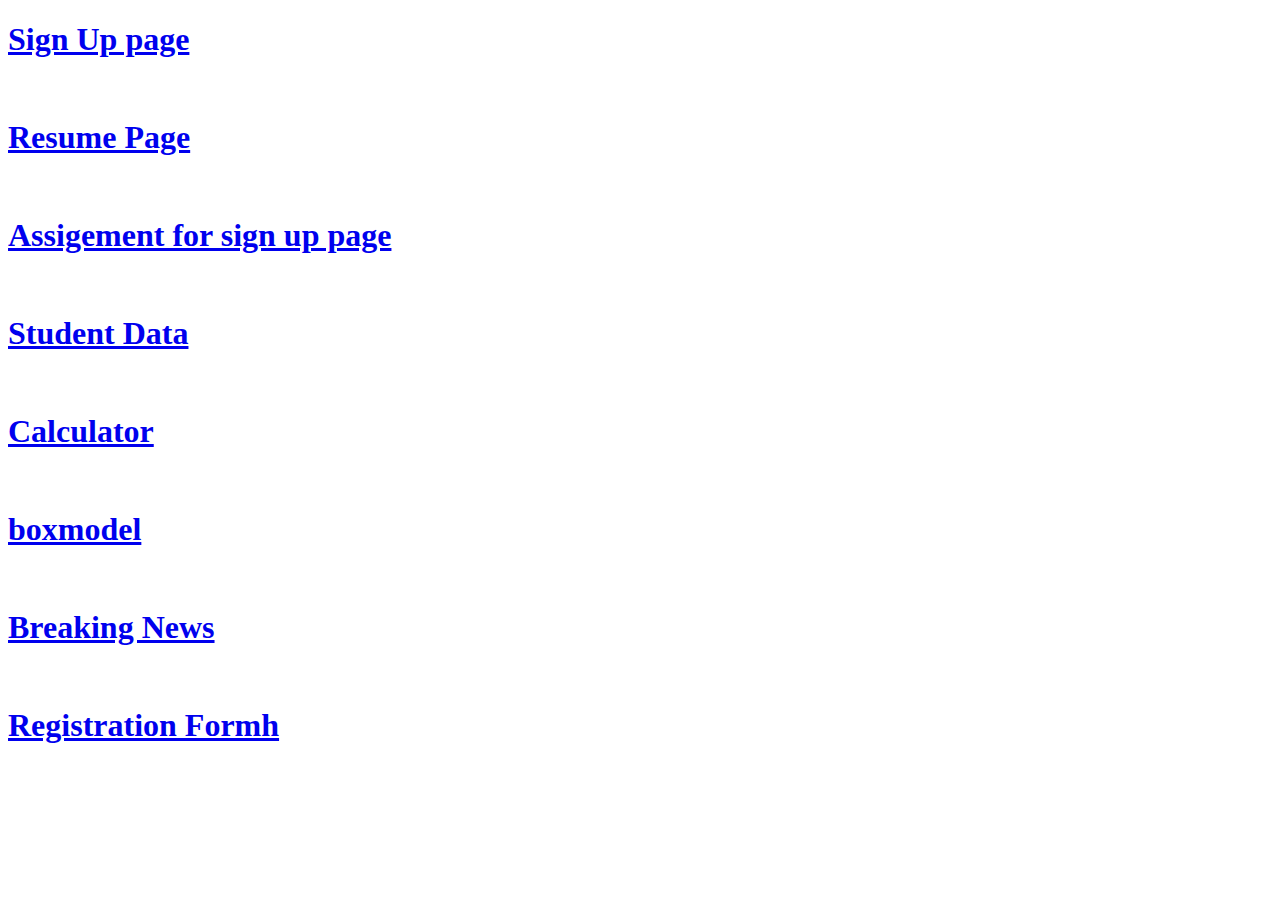
<file: index.html>
<!DOCTYPE html>
<html lang="en">

<head>
    <meta charset="UTF-8">
    <meta name="viewport" content="width=device-width, initial-scale=1.0">
    <title>Form Tags</title>
</head>

<body>
    <a href="form.html">
        <h1>Sign Up page</h1>
    </a>
    <br>
    <a href="Resume.html">
    <h1>Resume Page</h1>
</a>
    <br>
    <a href="form-tag.html">
    <h1>Assigement for sign up page</h1>
</a>
<br>
<a href="student.html">
<h1>Student Data</h1>
</a>
<br>
<a href="calculator.html">
    <h1>Calculator</h1>
</a>
<br>
<a href="boxmodel.html">
    <h1>boxmodel</h1>
</a>
</body>
<br>
<a href="assigement.html">
    <h1>Breaking News </h1></a>
    <br>
<a href="prithvi.html">
    <h1>Registration Formh</h1>
</a>
</html>
</file>
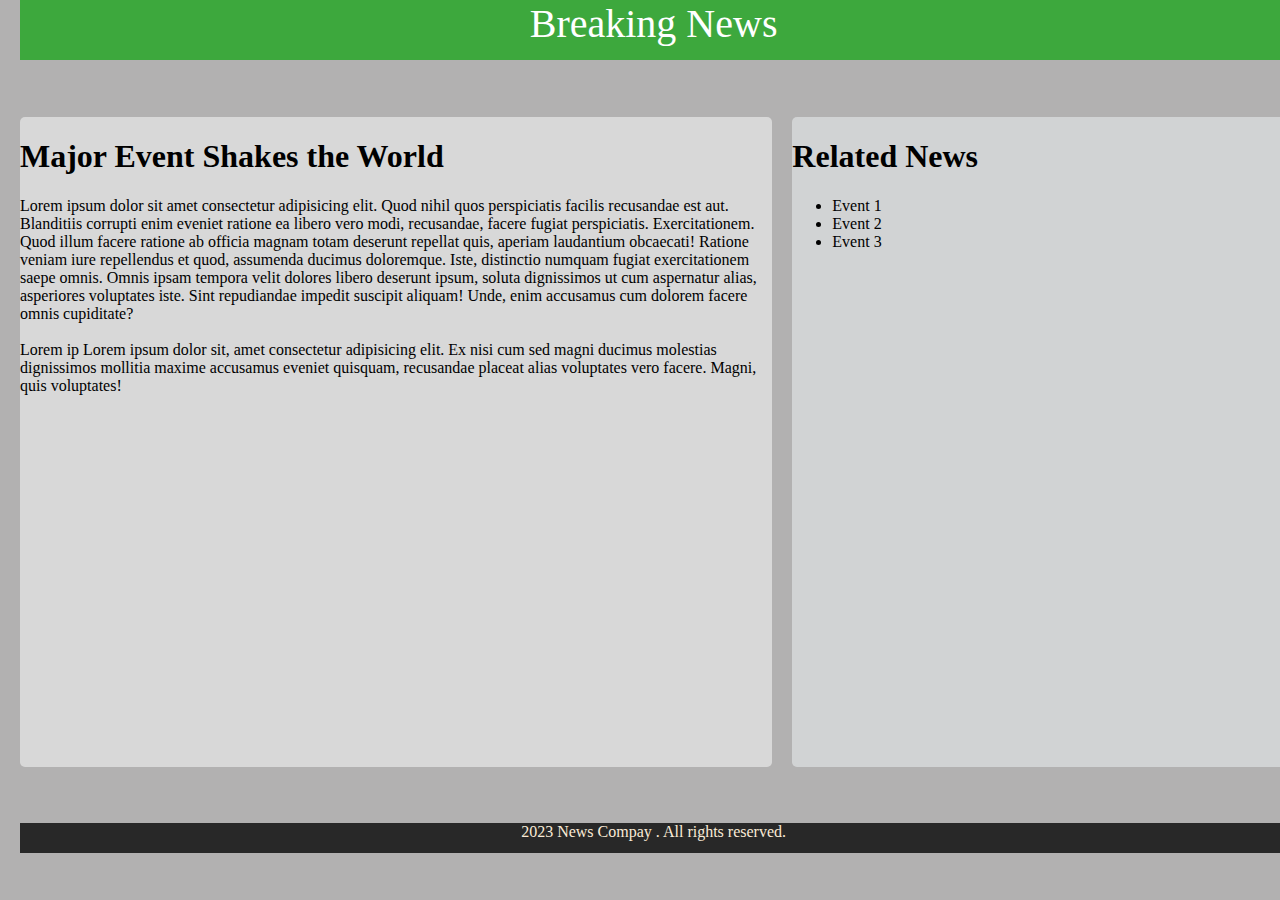
<file: assigement.html>
<!DOCTYPE html>
<html lang="en">

<head>
    <meta charset="UTF-8">
    <meta name="viewport" content="width=device-width, initial-scale=1.0">
    <title>Document</title>
    <style>
        body {
            height: 100vh;
            width: 100vw;
            margin: 0;
        }

        .main-container {
            height: 100%;
            width: 99%;
            display: grid;
            grid-template-columns: 1fr 1fr 1fr 1fr 1fr;
            background-color: rgb(178, 177, 177);
            column-gap: 20px;
            row-gap: 10px;
            padding-left: 20px;
            padding-right: 20px;
        }

        .header {
            width: 100%;
            height: 60px;
            background-color: rgb(61, 168, 61);
            grid-column: 1/ span 5;
            text-align: center;
            color: white;
            font-size: 40px;
        }

        .box-one {
            width: 100%;
            height: 650px;
            background-color: rgb(216, 216, 216);
            grid-column: 1/ span 3;
            border-radius: 2px;
            border-radius: 5px;
        }

        .box-two {
            width: 100%;
            height: 650px;
            background-color: rgb(209, 211, 212);
            grid-column: 4/ span 2;
            border-radius: 5px;


        }

        .footer {
            width: 100%;
            height: 30px;
            background-color: rgb(40, 40, 40);
            grid-column: 1 / span 5;
            align-items: center;
            text-align: center;
            color: antiquewhite;

        }
    </style>
</head>

<body>

    <div class="main-container">
        <div class="header">Breaking News</div>
        <div class="box-one">
            <h1>Major Event Shakes the World</h1> Lorem ipsum dolor sit amet consectetur adipisicing elit. Quod nihil
            quos
            perspiciatis facilis recusandae est aut. Blanditiis corrupti enim eveniet ratione ea libero vero modi,
            recusandae, facere fugiat perspiciatis. Exercitationem.
            Quod illum facere ratione ab officia magnam totam deserunt repellat quis, aperiam laudantium obcaecati!
            Ratione veniam iure repellendus et quod, assumenda ducimus doloremque. Iste, distinctio numquam fugiat
            exercitationem saepe omnis.
            Omnis ipsam tempora velit dolores libero deserunt ipsum, soluta dignissimos ut cum aspernatur alias,
            asperiores voluptates iste. Sint repudiandae impedit suscipit aliquam! Unde, enim accusamus cum dolorem
            facere omnis cupiditate?

            <br />
            <br />
            Lorem ip
            Lorem ipsum dolor sit, amet consectetur adipisicing elit. Ex nisi cum sed magni ducimus molestias
            dignissimos mollitia maxime accusamus eveniet quisquam, recusandae placeat alias voluptates vero facere.
            Magni, quis voluptates!


        </div>
        <div class="box-two">
            <h1>Related News</h1>
            <ul>
                <li>Event 1</li>
                <li>Event 2</li>
                <li>Event 3</li>
            </ul>
        </div>
        <div class="footer">
            2023 News Compay . All rights reserved.
        </div>
    </div>
</body>

</html>
</file>
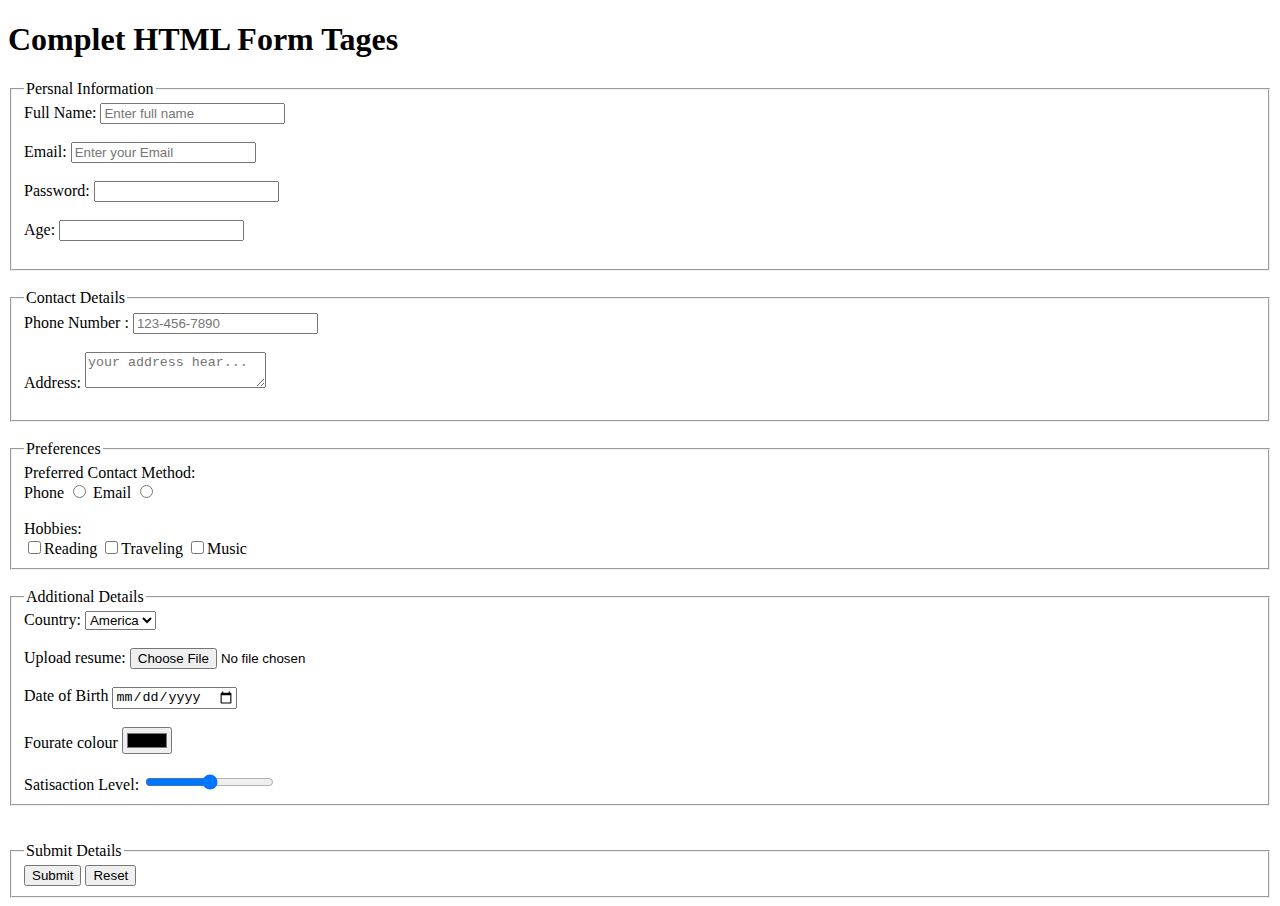
<file: form-tag.html>
<!DOCTYPE html>
<html lang="en">

<head>
    <meta charset="UTF-8">
    <meta name="viewport" content="width=device-width, initial-scale=1.0">
    <title>Document</title>
</head>

<body>
    <h1>Complet HTML Form Tages</h1>
    <form>
        <fieldset>
            <legend>Persnal Information</legend>
            <label > Full Name:</label>
            <input type="text" placeholder="Enter full name">
            <br><br>
            <label>Email:</label>
            <input type="text" placeholder="Enter your Email">
            <br><br>
            <label>Password:</label>
            <input type="text">
            <br><br>
            <label>Age:</label>
            <input type="text">
            <br><br>
        </fieldset>
        <br>
        <fieldset>
            <legend>Contact Details</legend>
        <label>Phone Number :</label>
        <input type="text" placeholder="123-456-7890">
        <br><br>
        <label>Address:</label>
        <textarea placeholder="your address hear..."></textarea>
        <br><br>
    </fieldset>
    <br>
    <fieldset>
        
        <legend>Preferences</legend>
    <label>Preferred Contact Method:</label>
    <br>
    <label>Phone</label>
        <input type="radio" name="gender">
        <label>Email</label>
        <input type="radio" name="gender">
    <br><br>
    <label>Hobbies:</label>
    <br>
    <input type="checkbox" name="Cricket" value="Cricket"><label>Reading</label>

    
    <input type="checkbox" name="Football" value="Football"><label>Traveling</label>
    
    <input type="checkbox" name="kabaddi" value="kabaddi"><label>Music</label>
    <br>
</fieldset>
<br>
<fieldset>
    <legend>Additional Details</legend>
    <label>Country:</label >
    <select >
        <label ></label placeholder="Enter">
        <option >America</option>
        <option>India</option>
        <option>Europe</option>
        <option>Canade</option>
    </select>
    <br><br>
    <label >Upload resume: </label>
    <input type="file">
    <br><br>
    <label>Date of Birth</label>
    <input type="date">
    <br><br>
    <label >Fourate colour</label>
    <input type="color">
    <br><br>
    <label>Satisaction Level:</label>
    <input type="range">
</fieldset>
<br>
<br>
<fieldset>
    <legend>Submit Details</legend>
    <input type="submit">
    <input type="reset">
</fieldset>
    </form>

</body>

</html>
</file>
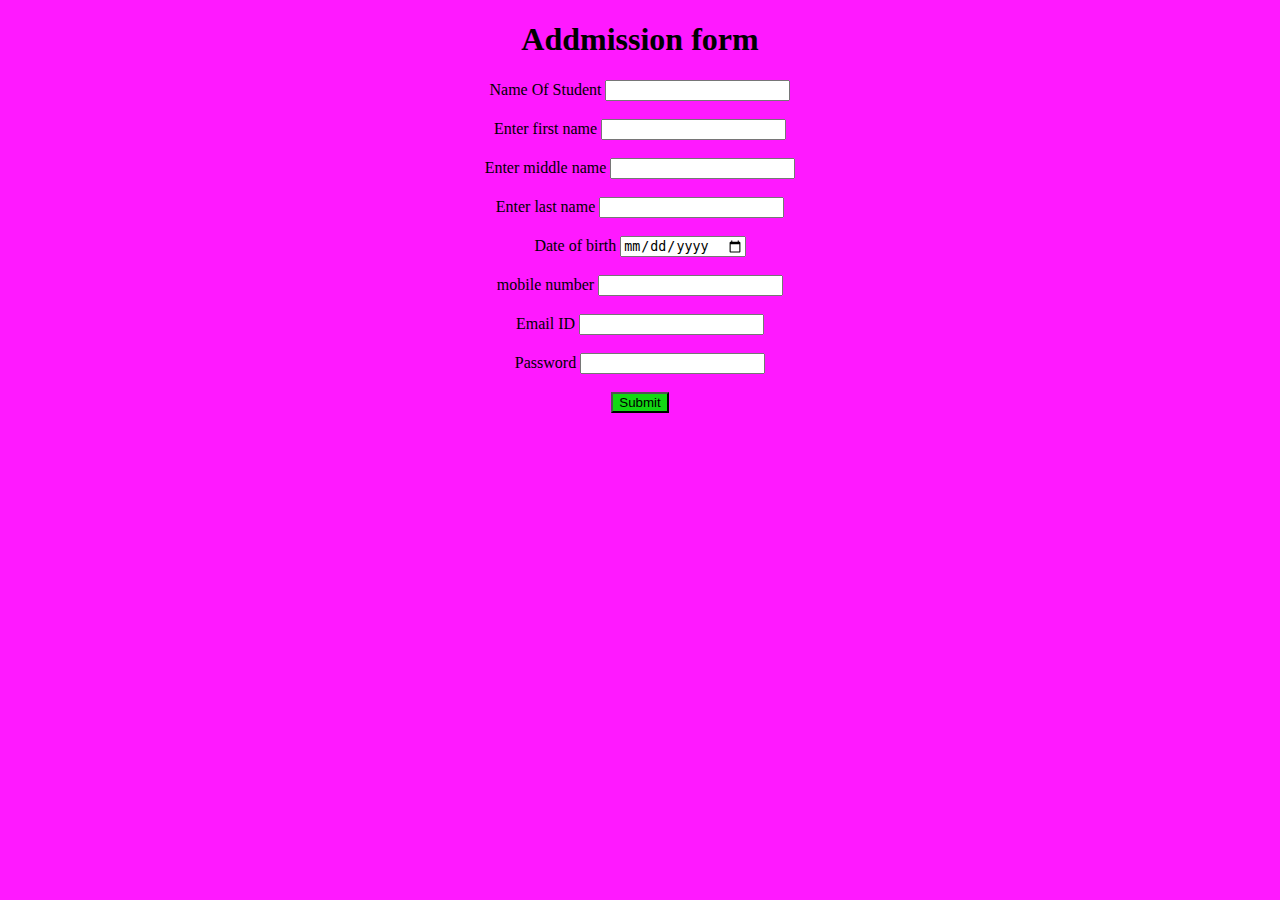
<file: form.html>
<!DOCTYPE html>
<html lang="en">

<head>
    <meta charset="UTF-8">
    <meta name="viewport" content="width=device-width, initial-scale=1.0">
    <title>Document</title>
    <style>
        body {
            text-align: center;
            background-color: rgb(255, 25, 255);
        }
        .one{
           background-color: rgb(19, 217, 19);
        }
    </style>
</head>

<body>
    <form>
        <h1>Addmission form</h1>

        <label>Name Of Student</label>
        <input type="text">
        <br>
        <br>
        <label>Enter first name</label>
        <input type="text">
        <br>
        <br>
        <label>Enter middle name </label>
        <input type="text">
        <br><br>
        <label>Enter last name</label>
        <input type="text">
        <br><br>
        <label>Date of birth</label>
        <input type="date">
        <br><br>
        <label>mobile number</label>
        <input type="munber">
        <br><br>
        <label>Email ID</label>
        <input type="text">
        <br><br>
        <label>Password</label>
        <input type="password">
        <br><br>
        <input type="submit" class="one">
    </form>
</body>

</html>
</file>
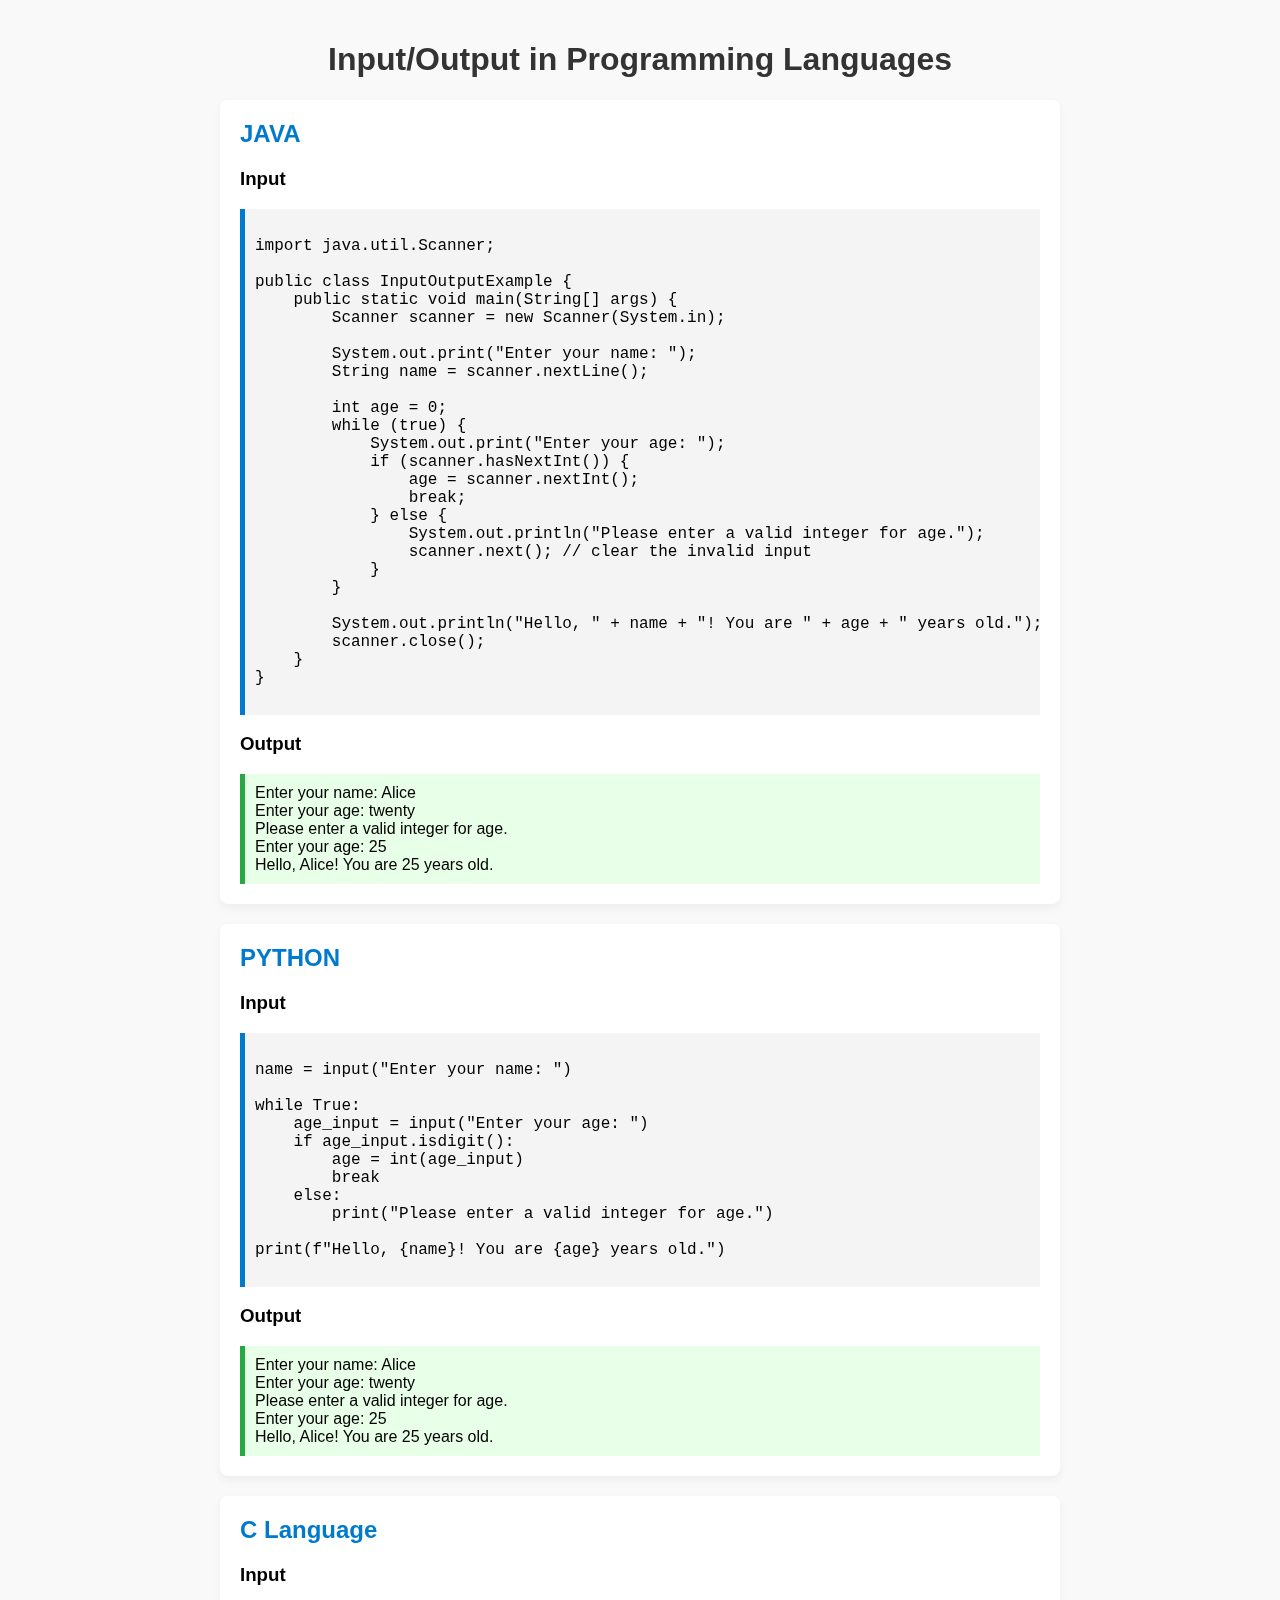
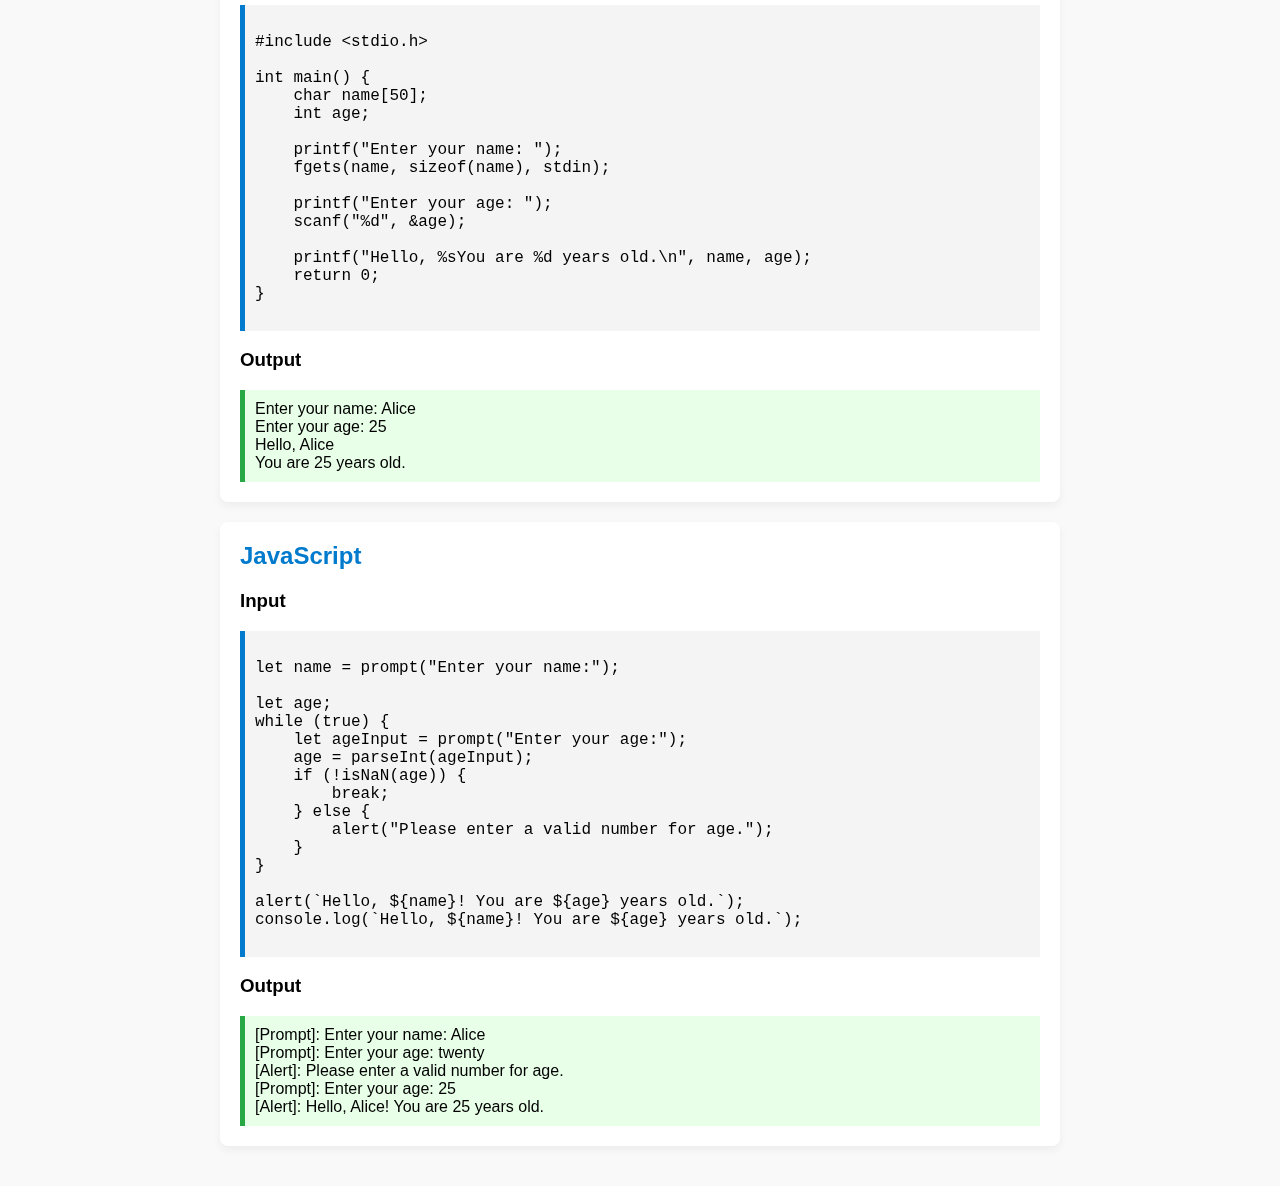
<file: inputoutput.html>
<!DOCTYPE html>
<html lang="en">
<head>
  <meta charset="UTF-8" />
  <meta name="viewport" content="width=device-width, initial-scale=1.0"/>
  <title>Input/Output in Programming Languages</title>
  <style>
    body {
      font-family: 'Segoe UI', Tahoma, Geneva, Verdana, sans-serif;
      background: #f9f9f9;
      margin: 0;
      padding: 20px;
    }
    h1 {
      text-align: center;
      color: #333;
    }
    .lang-card {
      background: #fff;
      border-radius: 8px;
      box-shadow: 0 4px 8px rgba(0,0,0,0.05);
      margin: 20px auto;
      padding: 20px;
      max-width: 800px;
    }
    .lang-card h2 {
      color: #007acc;
      margin-top: 0;
    }
    pre {
      background: #f4f4f4;
      padding: 10px;
      overflow-x: auto;
      border-left: 5px solid #007acc;
    }
    code {
      font-family: 'Courier New', Courier, monospace;
    }
    .output {
      background: #e8ffe8;
      padding: 10px;
      border-left: 5px solid #28a745;
    }
  </style>
</head>
<body>

  <h1>Input/Output in Programming Languages</h1>

  <div class="lang-card">
    <h2>JAVA</h2>
    <h3>Input</h3>
    <pre><code>
import java.util.Scanner;

public class InputOutputExample {
    public static void main(String[] args) {
        Scanner scanner = new Scanner(System.in);

        System.out.print("Enter your name: ");
        String name = scanner.nextLine();

        int age = 0;
        while (true) {
            System.out.print("Enter your age: ");
            if (scanner.hasNextInt()) {
                age = scanner.nextInt();
                break;
            } else {
                System.out.println("Please enter a valid integer for age.");
                scanner.next(); // clear the invalid input
            }
        }

        System.out.println("Hello, " + name + "! You are " + age + " years old.");
        scanner.close();
    }
}
    </code></pre>
    <h3>Output</h3>
    <div class="output">
      Enter your name: Alice<br>
      Enter your age: twenty<br>
      Please enter a valid integer for age.<br>
      Enter your age: 25<br>
      Hello, Alice! You are 25 years old.
    </div>
  </div>

  <div class="lang-card">
    <h2>PYTHON</h2>
    <h3>Input</h3>
    <pre><code>
name = input("Enter your name: ")

while True:
    age_input = input("Enter your age: ")
    if age_input.isdigit():
        age = int(age_input)
        break
    else:
        print("Please enter a valid integer for age.")

print(f"Hello, {name}! You are {age} years old.")
    </code></pre>
    <h3>Output</h3>
    <div class="output">
      Enter your name: Alice<br>
      Enter your age: twenty<br>
      Please enter a valid integer for age.<br>
      Enter your age: 25<br>
      Hello, Alice! You are 25 years old.
    </div>
  </div>

  <div class="lang-card">
    <h2>C Language</h2>
    <h3>Input</h3>
    <pre><code>
#include &lt;stdio.h&gt;

int main() {
    char name[50];
    int age;

    printf("Enter your name: ");
    fgets(name, sizeof(name), stdin);

    printf("Enter your age: ");
    scanf("%d", &age);

    printf("Hello, %sYou are %d years old.\n", name, age);
    return 0;
}
    </code></pre>
    <h3>Output</h3>
    <div class="output">
      Enter your name: Alice<br>
      Enter your age: 25<br>
      Hello, Alice<br>
      You are 25 years old.
    </div>
  </div>

  <div class="lang-card">
    <h2>JavaScript</h2>
    <h3>Input</h3>
    <pre><code>
let name = prompt("Enter your name:");

let age;
while (true) {
    let ageInput = prompt("Enter your age:");
    age = parseInt(ageInput);
    if (!isNaN(age)) {
        break;
    } else {
        alert("Please enter a valid number for age.");
    }
}

alert(`Hello, ${name}! You are ${age} years old.`);
console.log(`Hello, ${name}! You are ${age} years old.`);
    </code></pre>
    <h3>Output</h3>
    <div class="output">
      [Prompt]: Enter your name: Alice<br>
      [Prompt]: Enter your age: twenty<br>
      [Alert]: Please enter a valid number for age.<br>
      [Prompt]: Enter your age: 25<br>
      [Alert]: Hello, Alice! You are 25 years old.
    </div>
  </div>

</body>
</html>
</file>
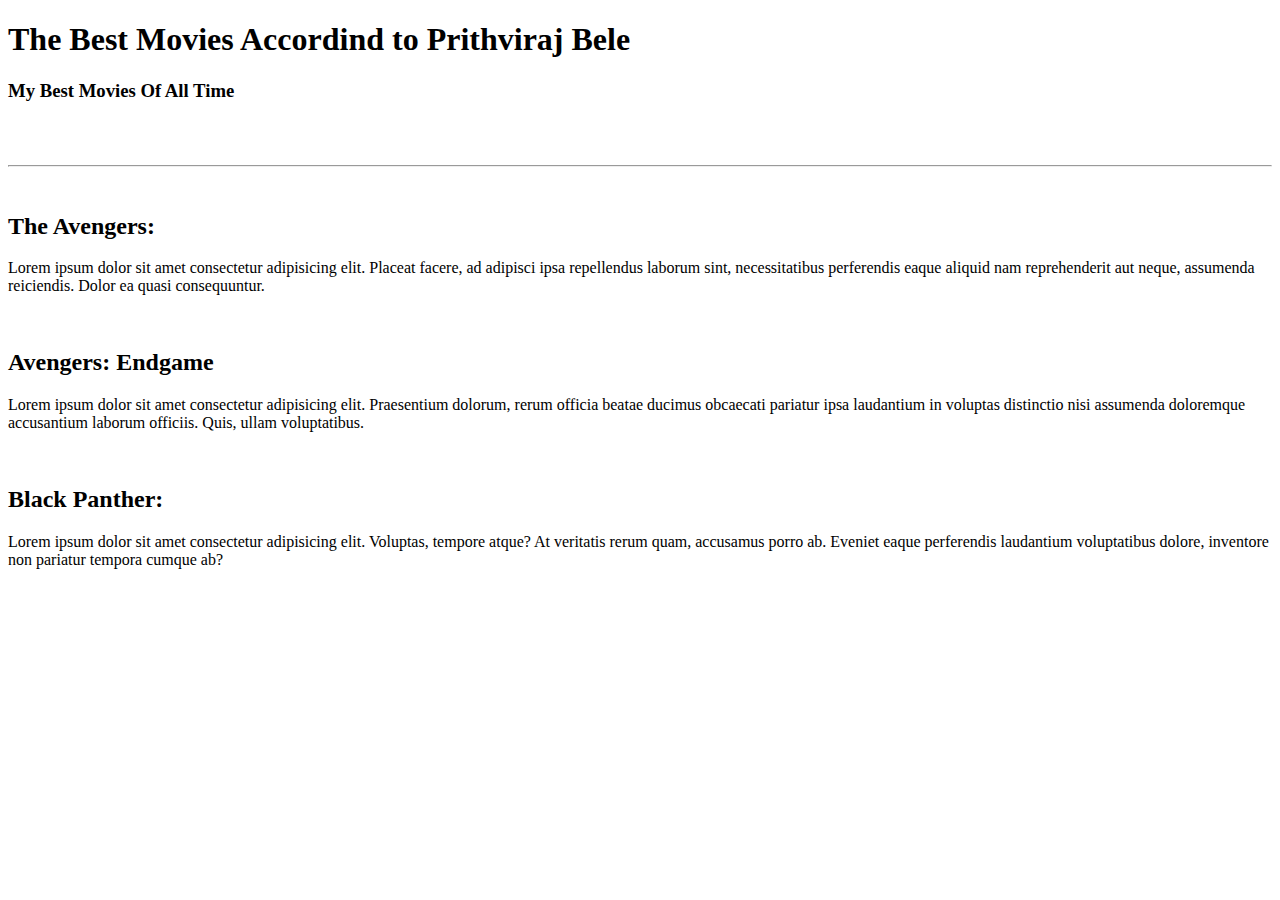
<file: practic.html>
<!DOCTYPE html>
<html lang="en">

<head>
    <meta charset="UTF-8">
    <meta name="viewport" content="width=device-width, initial-scale=1.0">
    <title>Best Movies</title>
    
</head>

<body>
    <h1>The Best Movies Accordind to Prithviraj Bele</h1>
    <h3>My Best Movies Of All Time </h3>
    <br><br>
    <hr>
    <br>    
    <h2>The Avengers:</h2>
    <p>Lorem ipsum dolor sit amet consectetur adipisicing elit. Placeat facere, ad adipisci ipsa repellendus laborum
        sint, necessitatibus perferendis eaque aliquid nam reprehenderit aut neque, assumenda reiciendis. Dolor ea quasi
        consequuntur.</p>
    <br>
    <h2>Avengers: Endgame</h2>
    <p>Lorem ipsum dolor sit amet consectetur adipisicing elit. Praesentium dolorum, rerum officia beatae ducimus
        obcaecati pariatur ipsa laudantium in voluptas distinctio nisi assumenda doloremque accusantium laborum
        officiis. Quis, ullam voluptatibus.</p>
    <br>
    <h2>Black Panther:</h2>
    <p>Lorem ipsum dolor sit amet consectetur adipisicing elit. Voluptas, tempore atque? At veritatis rerum quam,
        accusamus porro ab. Eveniet eaque perferendis laudantium voluptatibus dolore, inventore non pariatur tempora
        cumque ab?</p>
</body>

</html>
</file>
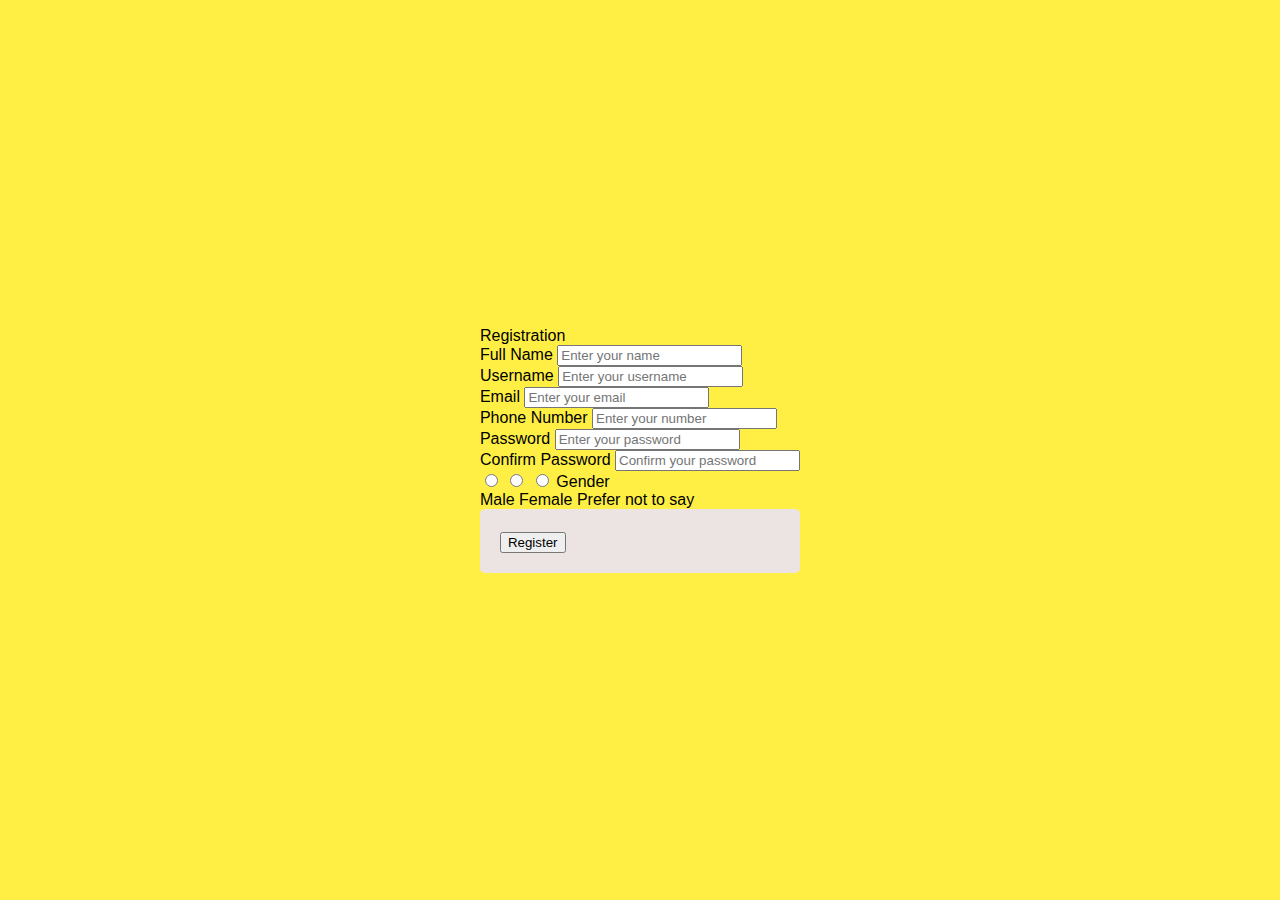
<file: prithvi.html>
<!DOCTYPE html>
<html lang="en" dir="ltr">

<head>
    <meta charset="UTF-8">
    <meta name="viewport" content="width=device-width, initial-scale=1.0">
    <title> Responsive Registration </title>
    <link rel="stylesheet" href="styles.css">
</head>

<body>
    <div class="container">
        <!-- Title section -->
        <div class="title">Registration</div>
        <div class="content">
            <!-- Registration form -->
            <form action="#">
                <div class="user-details">
                    <!-- Input for Full Name --> 

                    <div class="input-box">
                        <span class="details">Full Name</span>
                        <input type="text" placeholder="Enter your name" required>
                    </div>


                    <!-- Input for Username -->
                    <div class="input-box">
                        <span class="details">Username</span>
                        <input type="text" placeholder="Enter your username" required>
                    </div>

                    <!-- Input for Email -->
                    <div class="input-box">
                        <span class="details">Email</span>
                        <input type="text" placeholder="Enter your email" required>
                    </div>
                    <!-- Input for Phone Number -->
                    <div class="input-box">
                        <span class="details">Phone Number</span>
                        <input type="text" placeholder="Enter your number" required>
                    </div>
                    <!-- Input for Password -->
                    <div class="input-box">
                        <span class="details">Password</span>
                        <input type="text" placeholder="Enter your password" required>
                    </div>
                    <!-- Input for Confirm Password -->
                    <div class="input-box">
                        <span class="details">Confirm Password</span>
                        <input type="text" placeholder="Confirm your password" required>
                    </div>
                </div>


                <div class="gender-details">
                    <!-- Radio buttons for gender selection -->
                    <input type="radio" name="gender" id="dot-1">
                    <input type="radio" name="gender" id="dot-2">
                    <input type="radio" name="gender" id="dot-3">
                    <span class="gender-title">Gender</span>
                    <div class="category">
                        <!-- Label for Male -->
                        <label for="dot-1">
                            <span class="dot one"></span>
                            <span class="gender">Male</span>
                        </label>
                        <!-- Label for Female -->
                        <label for="dot-2">
                            <span class="dot two"></span>
                            <span class="gender">Female</span>
                        </label>
                        <!-- Label for Prefer not to say -->
                        <label for="dot-3">
                            <span class="dot three"></span>
                            <span class="gender">Prefer not to say</span>
                        </label>
                    </div>
                </div>

                
                <!-- Submit button -->
                <div class="button">
                    <input type="submit" value="Register">
                </div>
            </form>
        </div>
    </div>
</body>

</html>
</file>
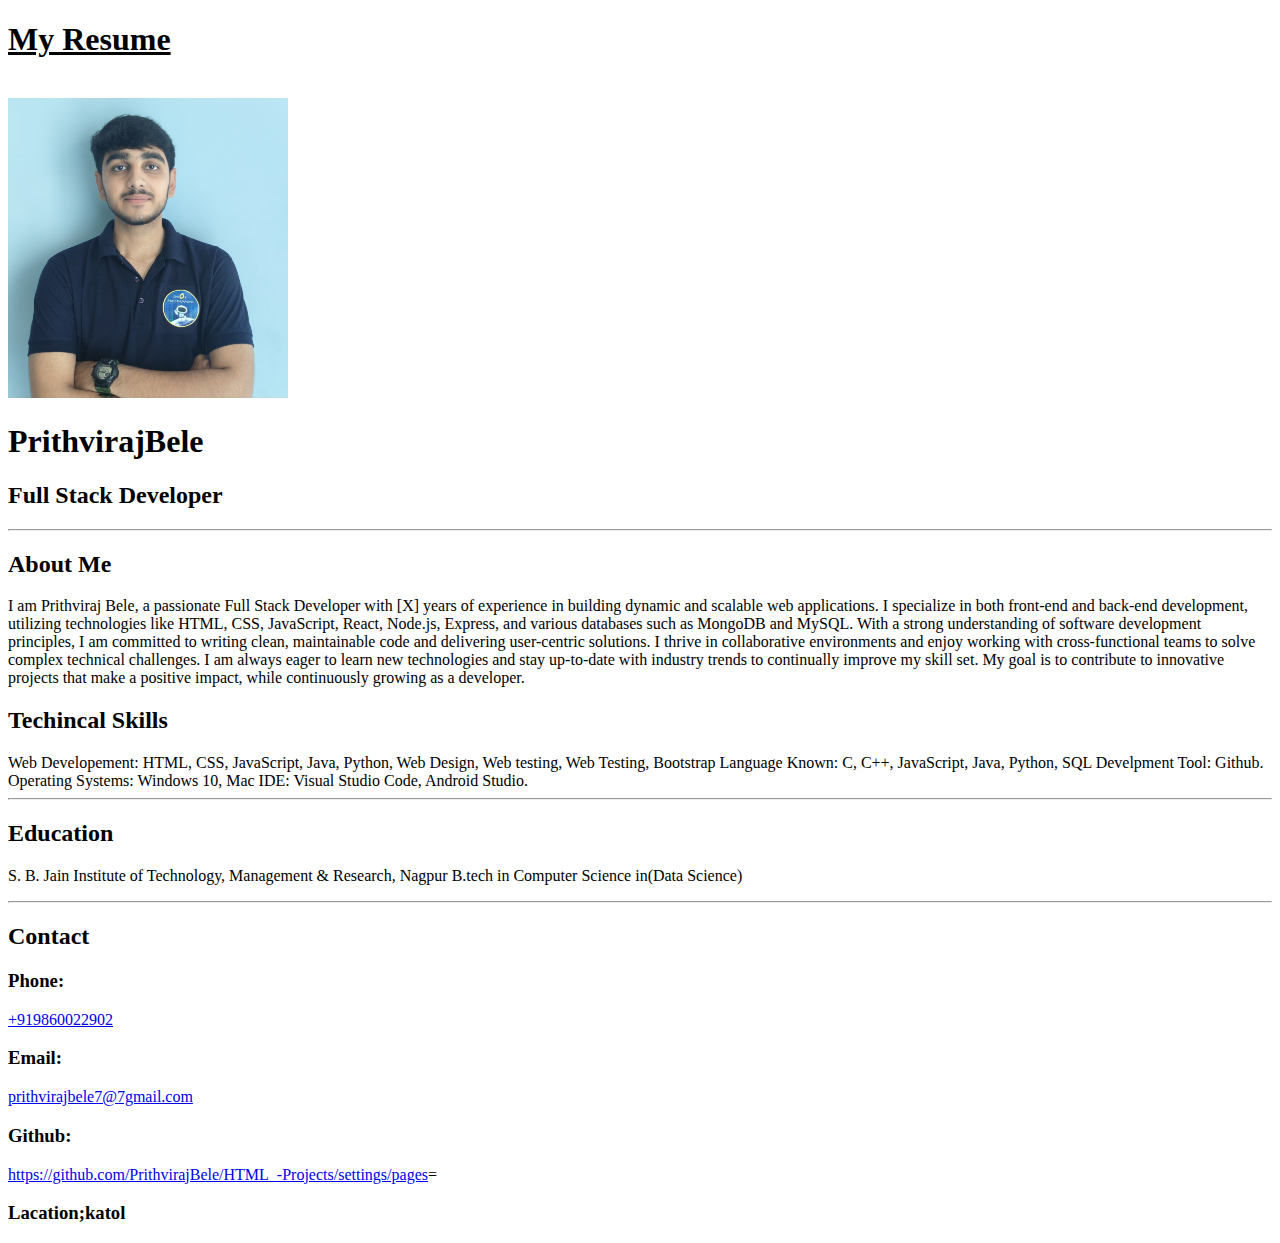
<file: Resume.html>
<!DOCTYPE html>
<html lang="en">

<head>
    <meta charset="UTF-8">
    <meta name="viewport" content="width=device-width, initial-scale=1.0">
    <title>Document</title>
</head>

<body>
    <h1> <u>My Resume</u></h1>
    <br>
    <img src="./assets/pri.jpg" alt="300px" height="300px">
    <h1>PrithvirajBele</h1>
    <h2>Full Stack Developer</h2>
    <hr>
    <h2>About Me</h2>
    <p>I am Prithviraj Bele, a passionate Full Stack Developer with [X] years of experience in building dynamic and
        scalable web applications. I specialize in both front-end and back-end development, utilizing technologies like
        HTML, CSS, JavaScript, React, Node.js, Express, and various databases such as MongoDB and MySQL. With a strong
        understanding of software development principles, I am committed to writing clean, maintainable code and
        delivering user-centric solutions.

        I thrive in collaborative environments and enjoy working with cross-functional teams to solve complex technical
        challenges. I am always eager to learn new technologies and stay up-to-date with industry trends to continually
        improve my skill set. My goal is to contribute to innovative projects that make a positive impact, while
        continuously growing as a developer.

    </p>
    <h2>Techincal Skills</h2>
    Web Developement: HTML, CSS, JavaScript, Java, Python,
    Web Design, Web testing, Web Testing, Bootstrap

    Language Known: C, C++, JavaScript, Java, Python, SQL

    Develpment Tool: Github.

    Operating Systems: Windows 10, Mac

    IDE: Visual Studio Code, Android Studio.
    <hr>
    <h2>Education</h2>

    <p>S. B. Jain Institute of Technology, Management & Research, Nagpur
        B.tech in Computer Science in(Data Science)
        <hr>
        <h2>Contact</h2>
        <h3>Phone:<a href="phone Number +919860022902"> </h3>+919860022902</a>
        <h3>Email:<a href="prithvirajbele7@7gmail.com"> </h3>prithvirajbele7@7gmail.com</a>
        <h3>Github:<a href="phone Number +919860022902"> </h3>https://github.com/PrithvirajBele/HTML_-Projects/settings/pages</a>=
         <h3>Lacation;katol</h3>
    </p>
</body>

</html>
</file>
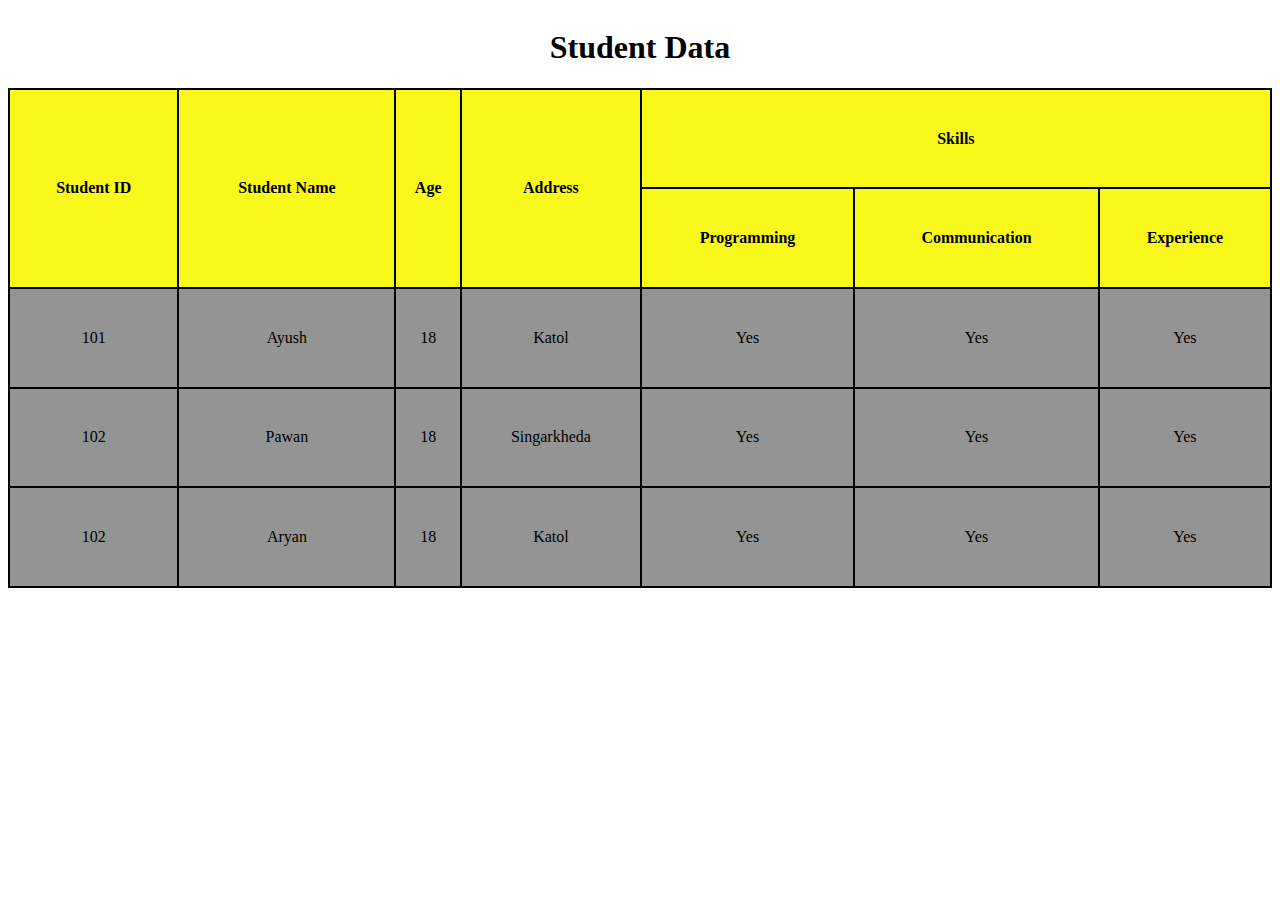
<file: student.html>
<!DOCTYPE html>
<html>
    <head>
        <title>Student Data</title>
        <style>
            th{
                background-color: rgb(248, 248, 27);
                text-align: center;
                align-items: center;
            }
            td{
                background-color: rgb(148, 148, 148);
                text-align: center;
                align-items: center;
            }
        </style>
    </head>
    <body>
        <table style="width: 100%;height: 500px; border-style: solid;border-color: black;border-width:2px ;border-collapse: collapse;">
        <caption><h1>Student Data</h1></caption>
            <!--first row-->
            <tr>
                <th rowspan="2" style="border-style: solid;border-color: black;border-width:2px ;border-collapse: collapse;">Student ID</th>
                <th rowspan="2" style="border-style: solid;border-color: black;border-width:2px ;border-collapse: collapse;">Student Name</th>
                <th rowspan="2" style="border-style: solid;border-color: black;border-width:2px ;border-collapse: collapse;">Age</th>
                <th rowspan="2"style="border-style: solid;border-color: black;border-width:2px ;border-collapse: collapse;">Address</th>
                <th colspan="3" style="border-style: solid;border-color: black;border-width:2px ;border-collapse: collapse;">Skills</th>
            </tr>
            <!--second row-->
            <tr>
                <th style="border-style: solid;border-color: black;border-width:2px ;border-collapse: collapse;">Programming</th>
                <th style="border-style: solid;border-color: black;border-width:2px ;border-collapse: collapse;">Communication</th>
                <th style="border-style: solid;border-color: black;border-width:2px ;border-collapse: collapse;">Experience</th>


            </tr>
            <!--third row-->
            <tr>
                <td style="border-style: solid;border-color: black;border-width:2px ;border-collapse: collapse;">101</td>
                <td style="border-style: solid;border-color: black;border-width:2px ;border-collapse: collapse;">Ayush</td>
                <td style="border-style: solid;border-color: black;border-width:2px ;border-collapse: collapse;">18</td>
                <td style="border-style: solid;border-color: black;border-width:2px ;border-collapse: collapse;">Katol</td>
                <td style="border-style: solid;border-color: black;border-width:2px ;border-collapse: collapse;">Yes</td>
                <td style="border-style: solid;border-color: black;border-width:2px ;border-collapse: collapse;">Yes</td>
                <td style="border-style: solid;border-color: black;border-width:2px ;border-collapse: collapse;">Yes</td>
            </tr>
            <!--fourth row-->
            <tr>
                <td style="border-style: solid;border-color: black;border-width:2px ;border-collapse: collapse;">102</td>
                <td style="border-style: solid;border-color: black;border-width:2px ;border-collapse: collapse;">Pawan</td>
                <td style="border-style: solid;border-color: black;border-width:2px ;border-collapse: collapse;">18</td>
                <td style="border-style: solid;border-color: black;border-width:2px ;border-collapse: collapse;">Singarkheda</td>
                <td style="border-style: solid;border-color: black;border-width:2px ;border-collapse: collapse;">Yes</td>
                <td style="border-style: solid;border-color: black;border-width:2px ;border-collapse: collapse;">Yes</td>
                <td style="border-style: solid;border-color: black;border-width:2px ;border-collapse: collapse;">Yes</td>
            </tr>
            <!--fifth row-->
            <tr>
                <td style="border-style: solid;border-color: black;border-width:2px ;border-collapse: collapse;">102</td>
                <td style="border-style: solid;border-color: black;border-width:2px ;border-collapse: collapse;">Aryan</td>
                <td style="border-style: solid;border-color: black;border-width:2px ;border-collapse: collapse;">18</td>
                <td style="border-style: solid;border-color: black;border-width:2px ;border-collapse: collapse;">Katol</td>
                <td style="border-style: solid;border-color: black;border-width:2px ;border-collapse: collapse;">Yes</td>
                <td style="border-style: solid;border-color: black;border-width:2px ;border-collapse: collapse;">Yes</td>
                <td style="border-style: solid;border-color: black;border-width:2px ;border-collapse: collapse;">Yes</td>

            </tr>

        </table>
    </body>
</html>
</file>
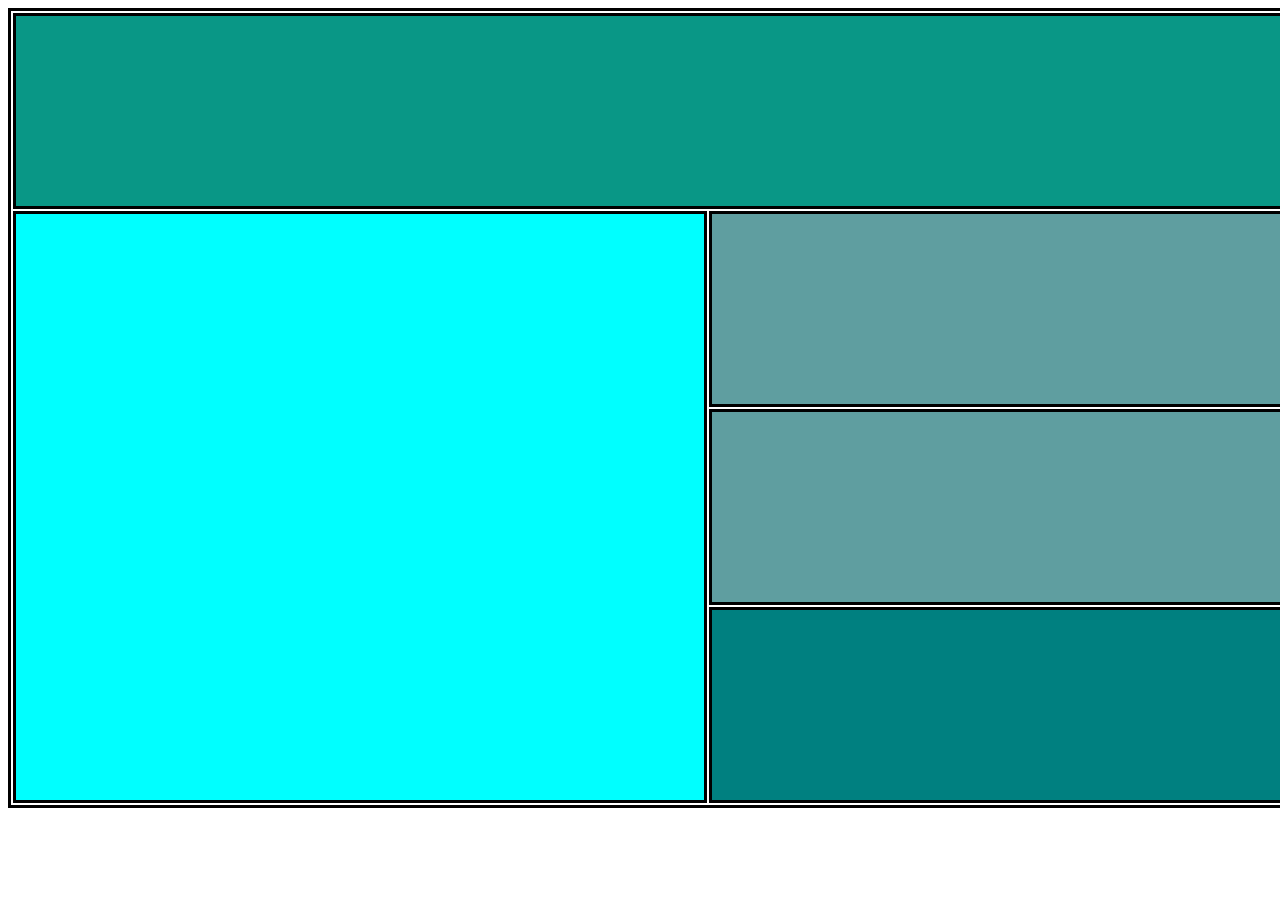
<file: studentdata.html>
<!DOCTYPE html>
<html>

<head>
    <title>Table Layout</title>
</head>

<body>
    <table style="width: 1400px;height:800px; border-style: solid; border-color: black; border-width: 3px;">
        <!--first row-->
        <tr>
            <td colspan="4"
                style="border-style: solid;border-color: black;border-width: 3px;background-color: rgb(9, 151, 134);">
            </td>



        </tr>
        <!--second row-->
        <tr>
            <td rowspan="3" style="border-style: solid;border-color: black;border-width: 3px; background-color: aqua;">
            </td>
            <td style="border-style: solid;border-color: black;border-width: 3px;background-color: cadetblue;"></td>




        </tr>
        <!--third row-->
        <tr>
            <td style="border-style: solid;border-color: black;border-width: 3px;background-color: cadetblue;"></td>


        </tr>
        <!--forth row-->
        <tr>
            <td style="border-style: solid;border-color: black;border-width: 3px;background-color: teal "></td>

        </tr>
    </table>
</body>

</html>
</file>
<file: styles.css>
body {
    font-family: Arial, sans-serif;
    display: flex;
    justify-content: center;
    align-items: center;
    height: 100vh;
    margin: 0;
    background-color: #ffef45;
}

.calculator {
    background-color: rgb(255, 118, 33);
    border-radius: 10px;
    box-shadow: 0 4px 10px rgba(0, 0, 0, 0.2);
    padding: 20px;
    width: 260px;
}

#result {
    width: 100%;
    height: 50px;
    font-size: 30px;
    text-align: right;
    padding: 10px;
    margin-bottom: 20px;
    border-radius: 5px;
    border: 1px solid #808080;
    box-sizing: border-box;
}

.buttons {
    display: grid;
    grid-template-columns: repeat(4, 1fr);
    gap: 10px;
}

.button {
    padding: 20px;
    font-size: 20px;
    background-color: #ece3e3;
    border: none;
    border-radius: 5px;
    cursor: pointer;
    transition: background-color 0.3s;
}

.button:hover {
    background-color: #ddd;
}

.equal {
    background-color: #4CAF50;
    color: white;
}

.equal:hover {
    background-color: #45a049;
}

button:active {
    transform: scale(0.98);
}
</file>
